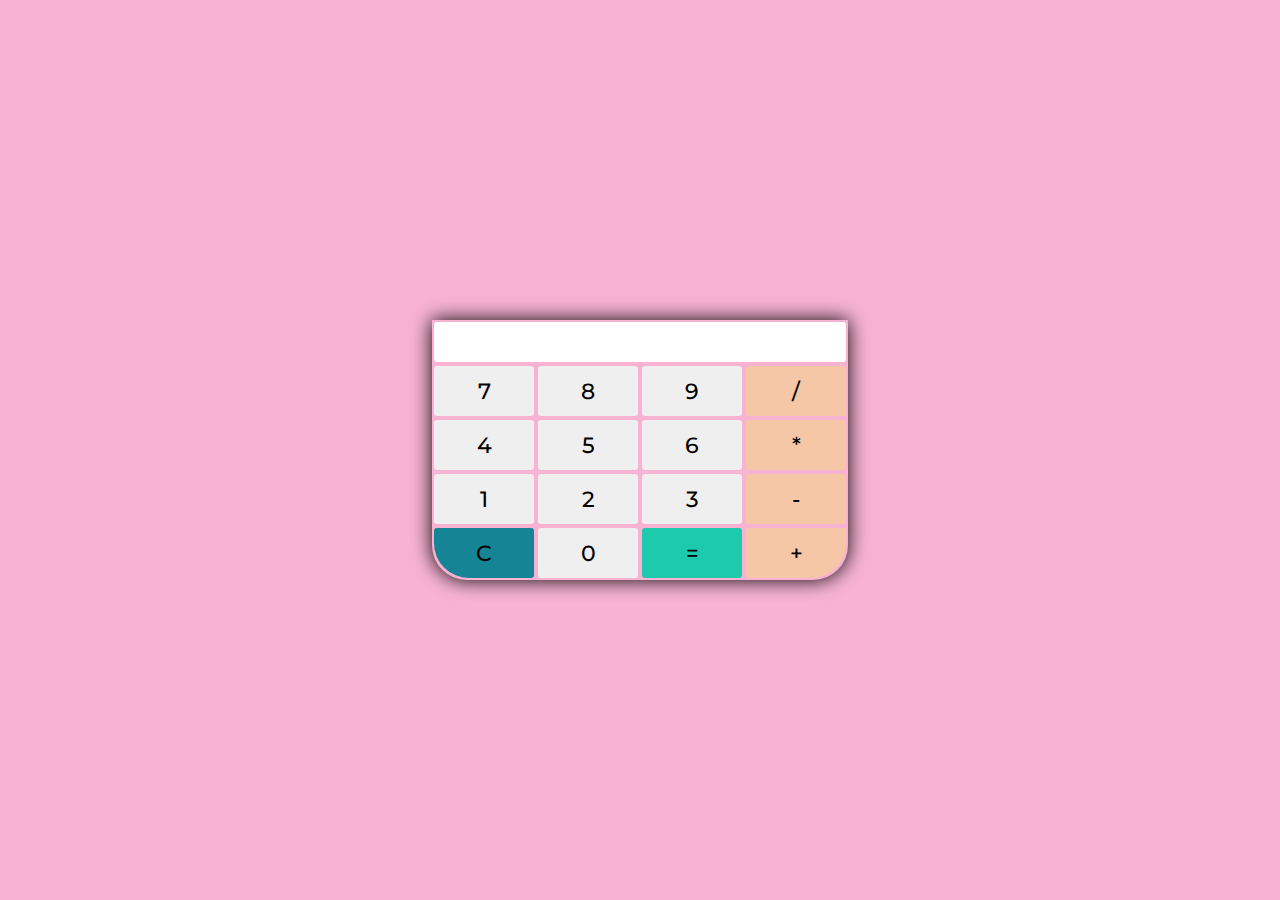
<file: semana06/index.html>
<!DOCTYPE html>
<html lang="en">
<head>
    <meta charset="UTF-8">
    <meta http-equiv="X-UA-Compatible" content="IE=edge">
    <meta name="viewport" content="width=device-width, initial-scale=1.0">
    <script language="JavaScript" src="calculadora.js"></script>
    <link rel="stylesheet" href="estilo.css">
    <title>Document</title>
</head>
<body>
    <form action="" name= "calc">
        <div id="calculadora">
            <!–Criação dos inputs (visor)->
            <input type="text" id="visor" name="visor">
            <!-Cada linha do visor é uma div e cada div tem 4 inputs->
            <div id="primeira">
                <input type="button" value="7"class="botao borda"onclick="botao(value)">
                <input type="button" value="8"class="botao borda"onclick="botao(value)">
                <input type="button" value="9"class="botao borda"onclick="botao(value)">
                <input type="button" value="/"class="botao borda"onclick="botao(value)">
            </div>

             <div id="segunda">
                <input type="button" value="4"class="botao borda"onclick="botao(value)">
                <input type="button" value="5"class="botao borda"onclick="botao(value)">
                <input type="button" value="6"class="botao borda"onclick="botao(value)">
                <input type="button" value="*"class="botao borda"onclick="botao(value)">
            </div>

             <div id="terceira">
                <input type="button" value="1"class="botao borda"onclick="botao(value)">
                <input type="button" value="2"class="botao borda"onclick="botao(value)">
                <input type="button" value="3"class="botao borda"onclick="botao(value)">
                <input type="button" value="-"class="botao borda"onclick="botao(value)">
            </div>

             <div id="quarta">
                <input type="button" value="C"class="botao borda"onclick="reseta()">
                <input type="button" value="0"class="botao borda"onclick="botao(value)">
                <input type="button" value="="class="botao borda"onclick="calcula()">
                <input type="button" value="+"class="botao borda"onclick="botao(value)">
            
            </div>
        </div>
    </form>
</body>
</html>
</file>
<file: semana06/estilo.css>
/*Importa a fonte escolhida para ser utilizada no projeto*/
@import url('https://fonts.googleapis.com/css2?family=Montserrat:wght@500;600&display=swap');
*{
    padding: 0; /*espaço entre borda e conteúdo dos elementos é nulo*/
    margin: 0; /* sem margem nas bordas da tela*/
    outline: none; /*impede que quando algum elemento é selecionado fique a borda indicando seleção*/
    font-family: 'Montserrat', sans-serif; /*declarando a fonte, se não achar montserrat usa uma fonte sem serifa do navegador do usuário*/
    font-weight: 500;
    font-size: 22px;
}

body {
    display: flex;/*Usado para centralizar os itens dentro do body*/
    justify-content: center;/*centraliza na horizontal*/
    align-items: center;/*centraliza na vertical*/
    height: 100vh; /*ocupa todo o espaço da tela*/
    background: #f8b3d3;
}
input {
    margin: 2px; 
    border: none;
    border-radius: 3px; /*arredonda as quinas*/
}
input[type=text] {
    width: calc(100% - 4px);/*subtrai os 4 pixels para considerar a margem do display*/
    height: 40px;
}
input[type=button] {
    width: 100px;
    height: 50px;
    transition: ease 0.2s;
    cursor: pointer;
}
div#calculadora {
    box-shadow: 0 0 20px black;
}
div#calculadora div {/*tudo que estiver dentro da div calculadora e for div vai ser display flex para acertar o espaçamento*/
    display: flex;
}
div#calculadora div input:nth-child(4) {
    background: #f6c7a7;
}
div#quarta input:nth-child(1) {/*o input que está na div quarta e for o primeiro vai ser estilizado*/
    background: #158495;
}
div#quarta input:nth-child(1), div#calculadora {
    border-bottom-left-radius: 35px; /*chanfro maior*/
}
div#quarta input:nth-child(3) {
    background: #1dcaae;
}
div#quarta input:nth-child(4), div#calculadora {
    border-bottom-right-radius: 35px;
}
input[type=button]:hover {/*quando o usuário passar o cursor o botão fica mais escuro*/
    filter: brightness(50%);
}
input[type=button]:active {/*quando o usuário clicar nos botões eles reduzem seu tamanho para indicar que foram apertados*/
    transform: scale(0.9);
}
</file>
